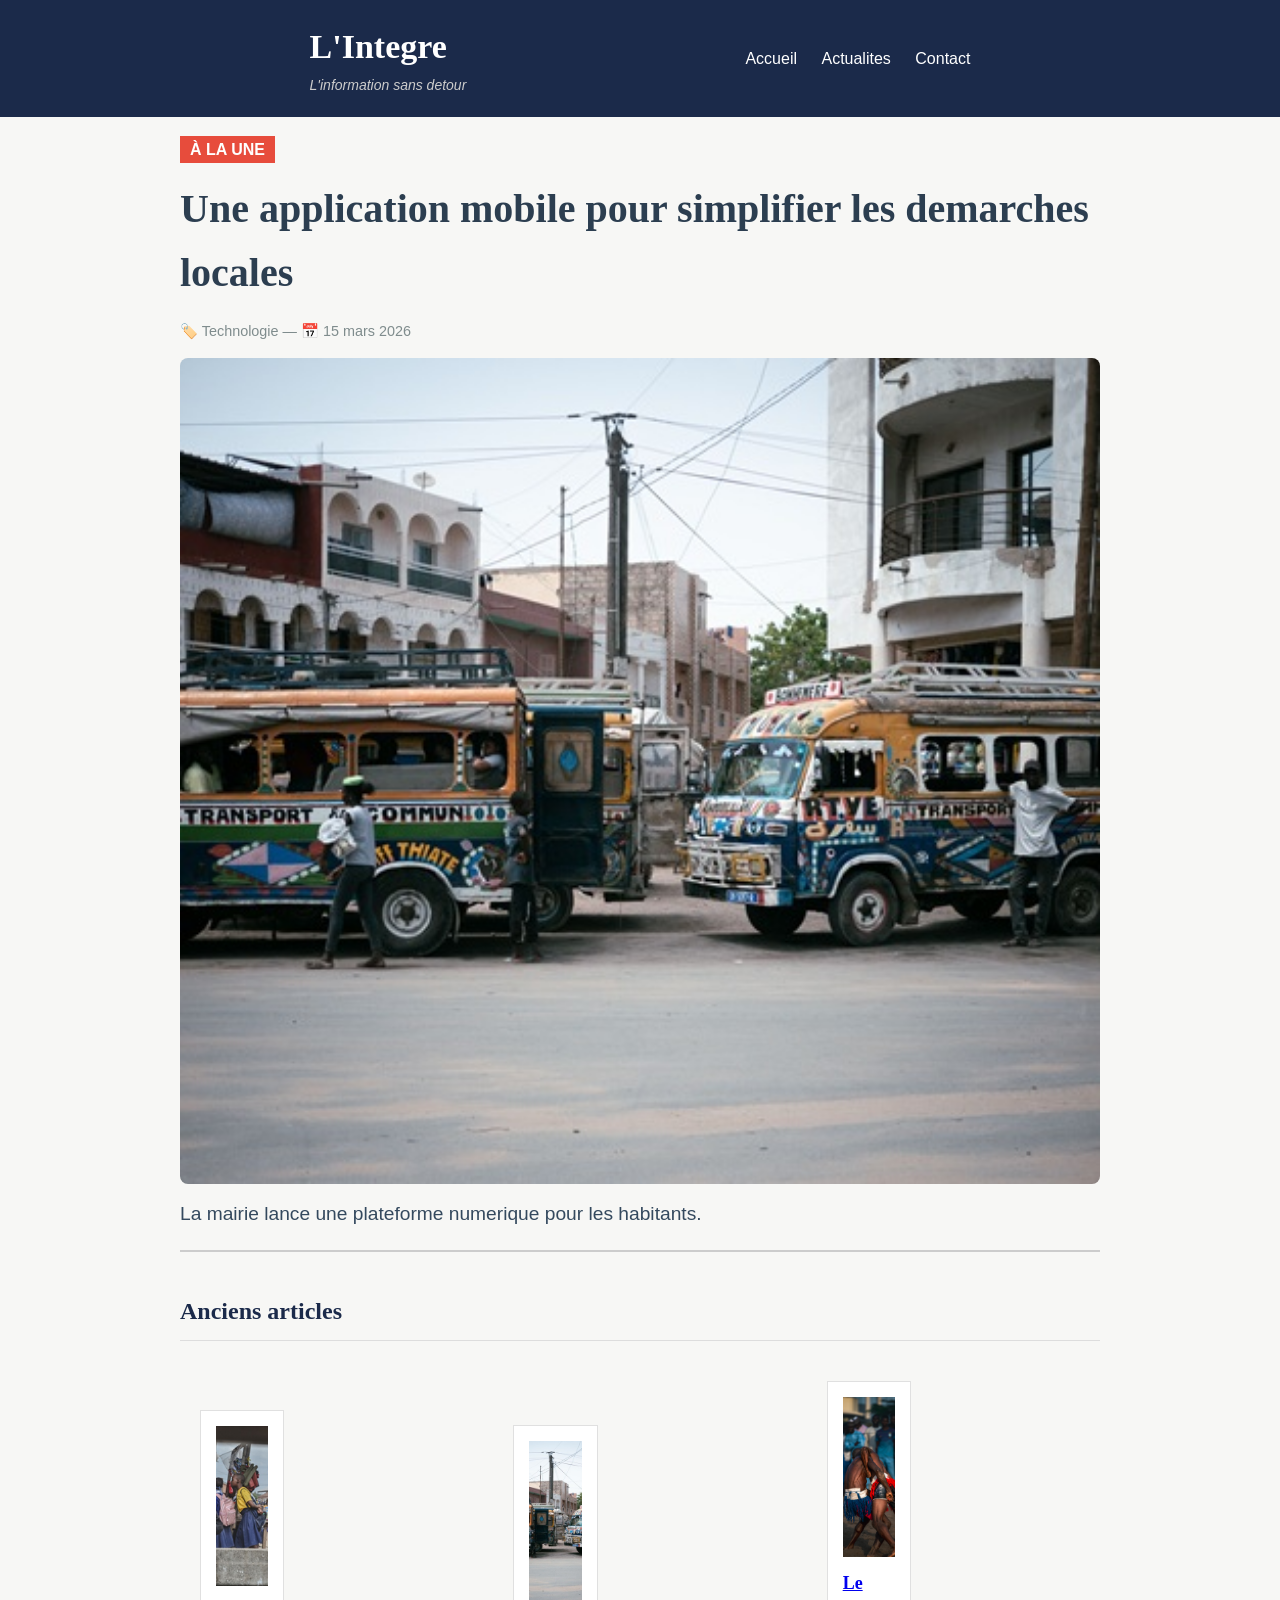
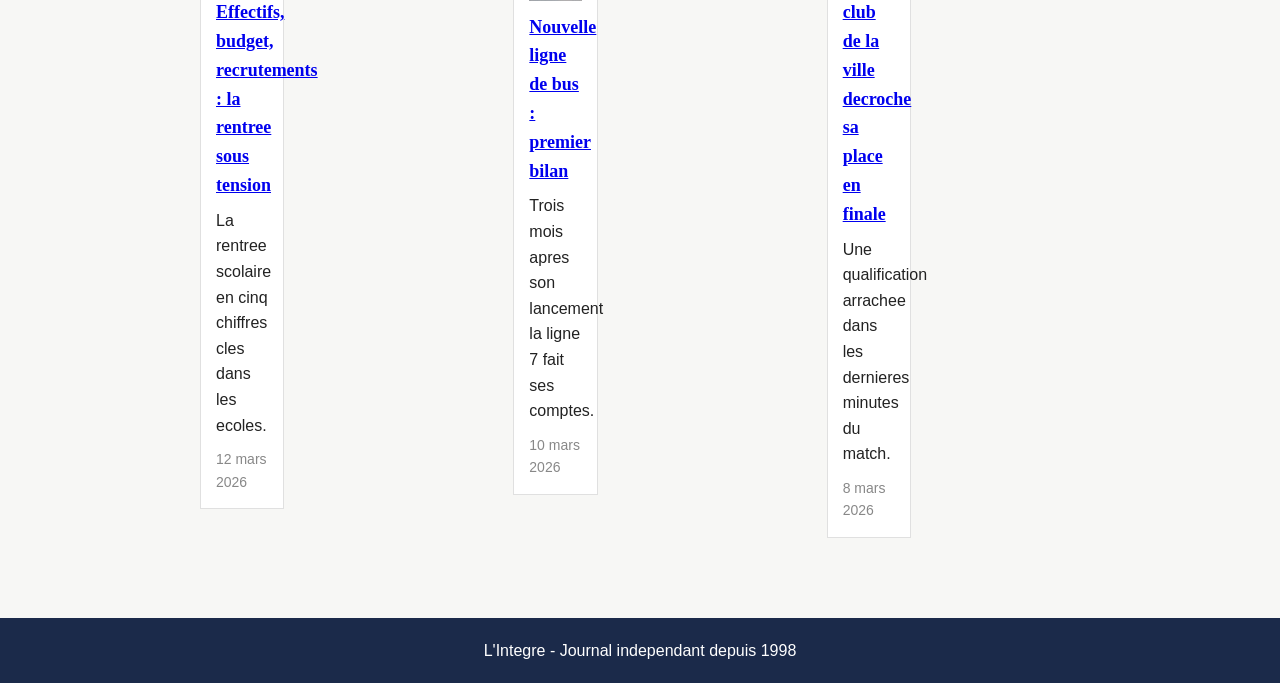
<file: site/index.html>
<!DOCTYPE html>
<html lang="fr"> 
    <head> 
        <meta charset="utf-8"> 
        <meta name="viewport" content="width=device-width, initial-scale=1"> 
        <title>Accueil - L'Intègre</title> 
        <link rel="stylesheet" href="style.css"> 
    </head> 
    <body> 
        <header class="site-header"> 
            <div class="conteneur entete"> 
                <div class="marque"> 
                    <h1 class="logo">L'Integre</h1> 
                    <p class="slogan">L'information sans detour</p> 
                </div> 
                <nav class="nav"> 
                    <a href="index.html">Accueil</a> 
                    <a href="actualites.html">Actualites</a> 
                    <a href="contact.html">Contact</a> 
                </nav> 
            </div> 
        </header> 
        
        
    <main class="conteneur">
        
    <section class="une" style="margin-bottom: 40px; border-bottom: 2px solid #ccc; padding-bottom: 20px;">
        <span class="badge" style="background: #e74c3c; color: white; padding: 5px 10px; font-weight: bold;">À LA UNE</span>
        <h2 style="font-size: 2.5em; margin: 15px 0;">
            <a href="articles/une-application-mobile-pour-simplifier-les-demarches-locales.html" style="color: #2c3e50; text-decoration: none;">Une application mobile pour simplifier les demarches locales</a>
        </h2>
        <p style="color: #7f8c8d; font-size: 0.9em;">🏷️ Technologie — 📅 15 mars 2026</p>
        <img src="images/article_2.jpg" alt="Une application mobile pour simplifier les demarches locales" style="max-width: 100%; height: auto; border-radius: 8px; margin: 15px 0;">
        <p class="chapo" style="font-size: 1.2em; line-height: 1.6; color: #34495e;">La mairie lance une plateforme numerique pour les habitants.</p>
    </section>
    
        <h2 style="margin-top: 30px; border-bottom: 1px solid #ddd; padding-bottom: 10px;">Anciens articles</h2>
        <div class="grille-cartes" style="display: grid; grid-template-columns: repeat(auto-fit, minmax(280px, 1fr)); gap: 20px; margin-top: 20px;">
            
        <main class="conteneur"> 
           <article class="carte"> 
            <img src="images/article_1.jpg" alt="Effectifs, budget, recrutements : la rentree sous tension">  
            <h3><a href="articles/effectifs-budget-recrutements-la-rentree-sous-tension.html">Effectifs, budget, recrutements : la rentree sous tension</a></h3>
            <p>La rentree scolaire en cinq chiffres cles dans les ecoles.</p>
            <p class="date">12 mars 2026</p>
           </article>
        </main>
        
        
        <main class="conteneur"> 
           <article class="carte"> 
            <img src="images/article_2.jpg" alt="Nouvelle ligne de bus : premier bilan">  
            <h3><a href="articles/nouvelle-ligne-de-bus-premier-bilan.html">Nouvelle ligne de bus : premier bilan</a></h3>
            <p>Trois mois apres son lancement la ligne 7 fait ses comptes.</p>
            <p class="date">10 mars 2026</p>
           </article>
        </main>
        
        
        <main class="conteneur"> 
           <article class="carte"> 
            <img src="images/article_3.jpg" alt="Le club de la ville decroche sa place en finale">  
            <h3><a href="articles/le-club-de-la-ville-decroche-sa-place-en-finale.html">Le club de la ville decroche sa place en finale</a></h3>
            <p>Une qualification arrachee dans les dernieres minutes du match.</p>
            <p class="date">8 mars 2026</p>
           </article>
        </main>
        
        
        </div>
    </main>
     
        
        <footer class="site-footer"> 
            <div class="conteneur"> 
                <p>L'Integre - Journal independant depuis 1998</p> 
            </div> 
        </footer> 
    </body>
</html>
</file>
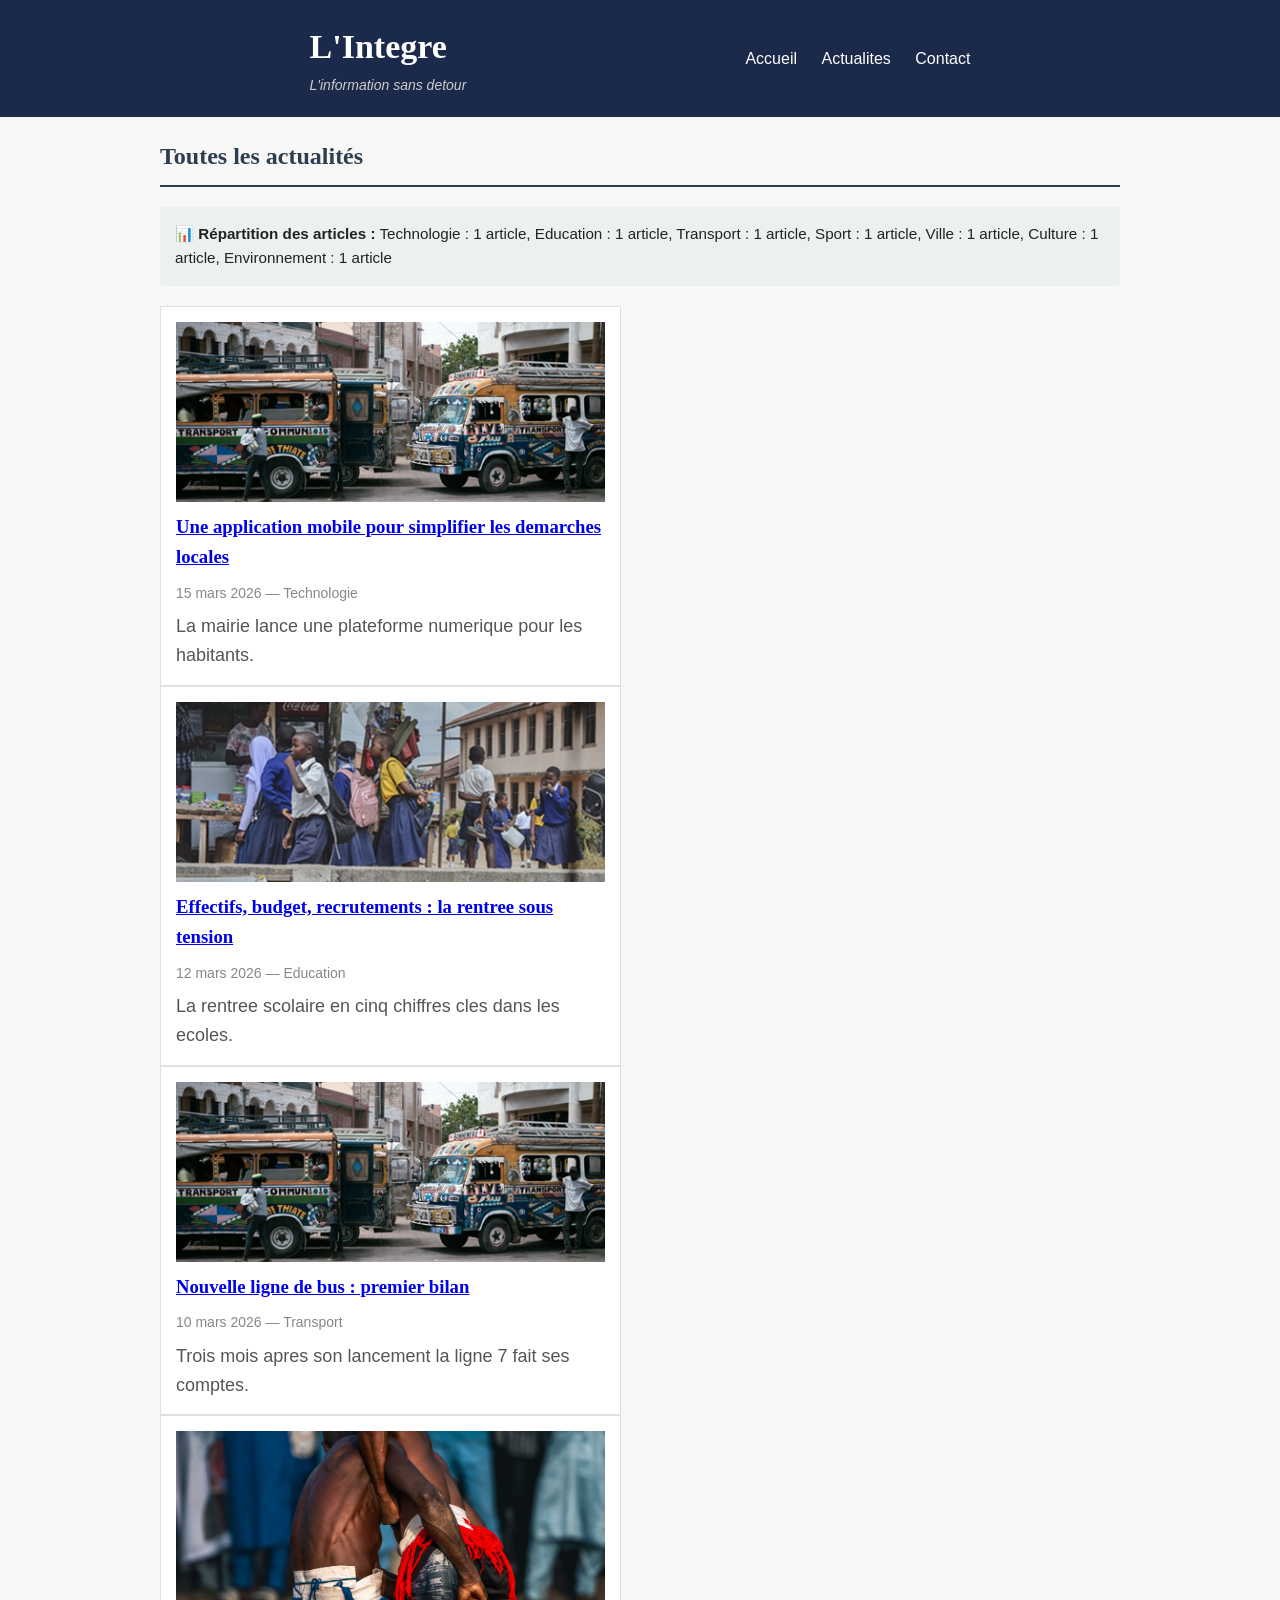
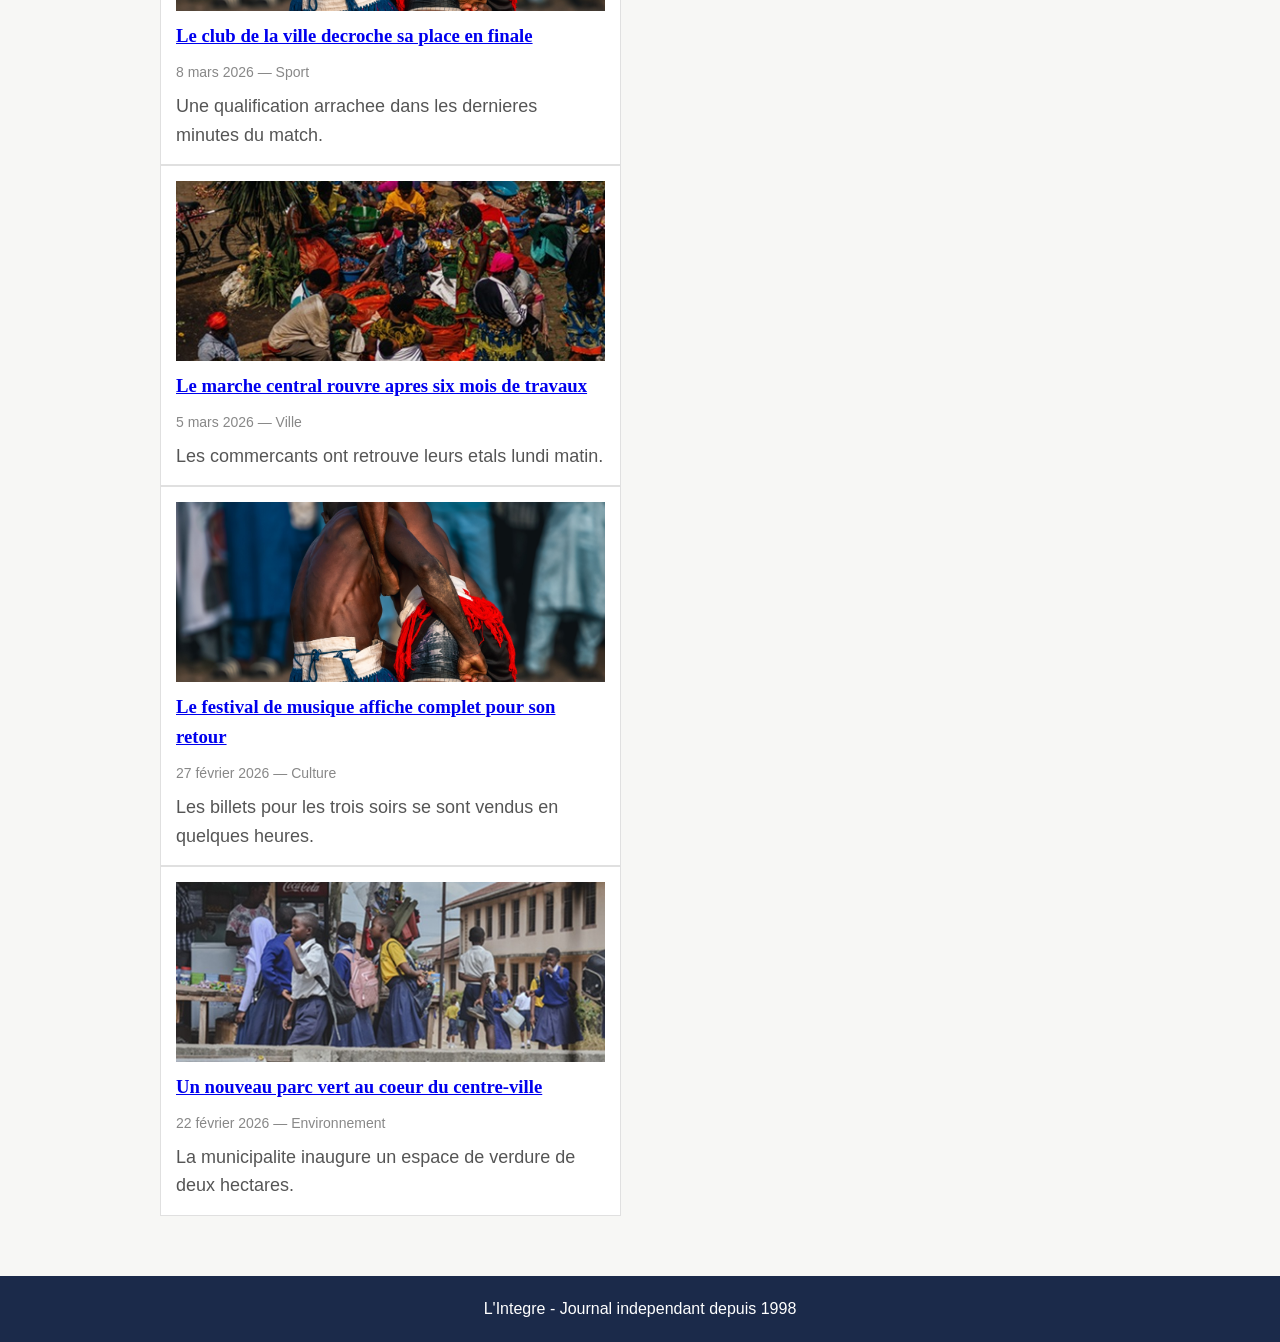
<file: site/actualites.html>
<!DOCTYPE html>
<html lang="fr"> 
    <head> 
        <meta charset="utf-8"> 
        <meta name="viewport" content="width=device-width, initial-scale=1"> 
        <title>Actualités - L'Intègre</title> 
        <link rel="stylesheet" href="style.css"> 
    </head> 
    <body> 
        <header class="site-header"> 
            <div class="conteneur entete"> 
                <div class="marque"> 
                    <h1 class="logo">L'Integre</h1> 
                    <p class="slogan">L'information sans detour</p> 
                </div> 
                <nav class="nav"> 
                    <a href="index.html">Accueil</a> 
                    <a href="actualites.html">Actualites</a> 
                    <a href="contact.html">Contact</a> 
                </nav> 
            </div> 
        </header> 
        
        
    <main class="conteneur" style="padding: 20px 0;">
        <h2 style="color: #2c3e50; border-bottom: 2px solid #2c3e50; padding-bottom: 10px;">Toutes les actualités</h2>
        <div class="barre-stats" style="background: #ecf0f1; padding: 15px; margin: 20px 0; border-radius: 4px; font-size: 0.95em;">
            📊 <strong>Répartition des articles :</strong> Technologie : 1 article, Education : 1 article, Transport : 1 article, Sport : 1 article, Ville : 1 article, Culture : 1 article, Environnement : 1 article
        </div>
        <div class="flux-articles" style="margin-top: 20px;">
            <!-- Un article dans la liste de la page actualites -->
<article class="article-item">
    
    <!-- 1. L'image -->
    <img src="images/article_2.jpg" alt="Une application mobile pour simplifier les demarches locales">
    
    <!-- 2. Le titre cliquable en h3 vers articles/une-application-mobile-pour-simplifier-les-demarches-locales.html -->
    <h3><a href="articles/une-application-mobile-pour-simplifier-les-demarches-locales.html">Une application mobile pour simplifier les demarches locales</a></h3>
    
    <!-- 3. La date suivie de la categorie dans un p de classe "date" -->
    <p class="date">15 mars 2026 — Technologie</p>
    
    <!-- 4. Le chapo dans un p -->
    <p class="chapo">La mairie lance une plateforme numerique pour les habitants.</p>

</article>
<!-- Un article dans la liste de la page actualites -->
<article class="article-item">
    
    <!-- 1. L'image -->
    <img src="images/article_1.jpg" alt="Effectifs, budget, recrutements : la rentree sous tension">
    
    <!-- 2. Le titre cliquable en h3 vers articles/effectifs-budget-recrutements-la-rentree-sous-tension.html -->
    <h3><a href="articles/effectifs-budget-recrutements-la-rentree-sous-tension.html">Effectifs, budget, recrutements : la rentree sous tension</a></h3>
    
    <!-- 3. La date suivie de la categorie dans un p de classe "date" -->
    <p class="date">12 mars 2026 — Education</p>
    
    <!-- 4. Le chapo dans un p -->
    <p class="chapo">La rentree scolaire en cinq chiffres cles dans les ecoles.</p>

</article>
<!-- Un article dans la liste de la page actualites -->
<article class="article-item">
    
    <!-- 1. L'image -->
    <img src="images/article_2.jpg" alt="Nouvelle ligne de bus : premier bilan">
    
    <!-- 2. Le titre cliquable en h3 vers articles/nouvelle-ligne-de-bus-premier-bilan.html -->
    <h3><a href="articles/nouvelle-ligne-de-bus-premier-bilan.html">Nouvelle ligne de bus : premier bilan</a></h3>
    
    <!-- 3. La date suivie de la categorie dans un p de classe "date" -->
    <p class="date">10 mars 2026 — Transport</p>
    
    <!-- 4. Le chapo dans un p -->
    <p class="chapo">Trois mois apres son lancement la ligne 7 fait ses comptes.</p>

</article>
<!-- Un article dans la liste de la page actualites -->
<article class="article-item">
    
    <!-- 1. L'image -->
    <img src="images/article_3.jpg" alt="Le club de la ville decroche sa place en finale">
    
    <!-- 2. Le titre cliquable en h3 vers articles/le-club-de-la-ville-decroche-sa-place-en-finale.html -->
    <h3><a href="articles/le-club-de-la-ville-decroche-sa-place-en-finale.html">Le club de la ville decroche sa place en finale</a></h3>
    
    <!-- 3. La date suivie de la categorie dans un p de classe "date" -->
    <p class="date">8 mars 2026 — Sport</p>
    
    <!-- 4. Le chapo dans un p -->
    <p class="chapo">Une qualification arrachee dans les dernieres minutes du match.</p>

</article>
<!-- Un article dans la liste de la page actualites -->
<article class="article-item">
    
    <!-- 1. L'image -->
    <img src="images/Une.jpg" alt="Le marche central rouvre apres six mois de travaux">
    
    <!-- 2. Le titre cliquable en h3 vers articles/le-marche-central-rouvre-apres-six-mois-de-travaux.html -->
    <h3><a href="articles/le-marche-central-rouvre-apres-six-mois-de-travaux.html">Le marche central rouvre apres six mois de travaux</a></h3>
    
    <!-- 3. La date suivie de la categorie dans un p de classe "date" -->
    <p class="date">5 mars 2026 — Ville</p>
    
    <!-- 4. Le chapo dans un p -->
    <p class="chapo">Les commercants ont retrouve leurs etals lundi matin.</p>

</article>
<!-- Un article dans la liste de la page actualites -->
<article class="article-item">
    
    <!-- 1. L'image -->
    <img src="images/article_3.jpg" alt="Le festival de musique affiche complet pour son retour">
    
    <!-- 2. Le titre cliquable en h3 vers articles/le-festival-de-musique-affiche-complet-pour-son-retour.html -->
    <h3><a href="articles/le-festival-de-musique-affiche-complet-pour-son-retour.html">Le festival de musique affiche complet pour son retour</a></h3>
    
    <!-- 3. La date suivie de la categorie dans un p de classe "date" -->
    <p class="date">27 février 2026 — Culture</p>
    
    <!-- 4. Le chapo dans un p -->
    <p class="chapo">Les billets pour les trois soirs se sont vendus en quelques heures.</p>

</article>
<!-- Un article dans la liste de la page actualites -->
<article class="article-item">
    
    <!-- 1. L'image -->
    <img src="images/article_1.jpg" alt="Un nouveau parc vert au coeur du centre-ville">
    
    <!-- 2. Le titre cliquable en h3 vers articles/un-nouveau-parc-vert-au-coeur-du-centre-ville.html -->
    <h3><a href="articles/un-nouveau-parc-vert-au-coeur-du-centre-ville.html">Un nouveau parc vert au coeur du centre-ville</a></h3>
    
    <!-- 3. La date suivie de la categorie dans un p de classe "date" -->
    <p class="date">22 février 2026 — Environnement</p>
    
    <!-- 4. Le chapo dans un p -->
    <p class="chapo">La municipalite inaugure un espace de verdure de deux hectares.</p>

</article>

        </div>
    </main>
     
        
        <footer class="site-footer"> 
            <div class="conteneur"> 
                <p>L'Integre - Journal independant depuis 1998</p> 
            </div> 
        </footer> 
    </body>
</html>
</file>
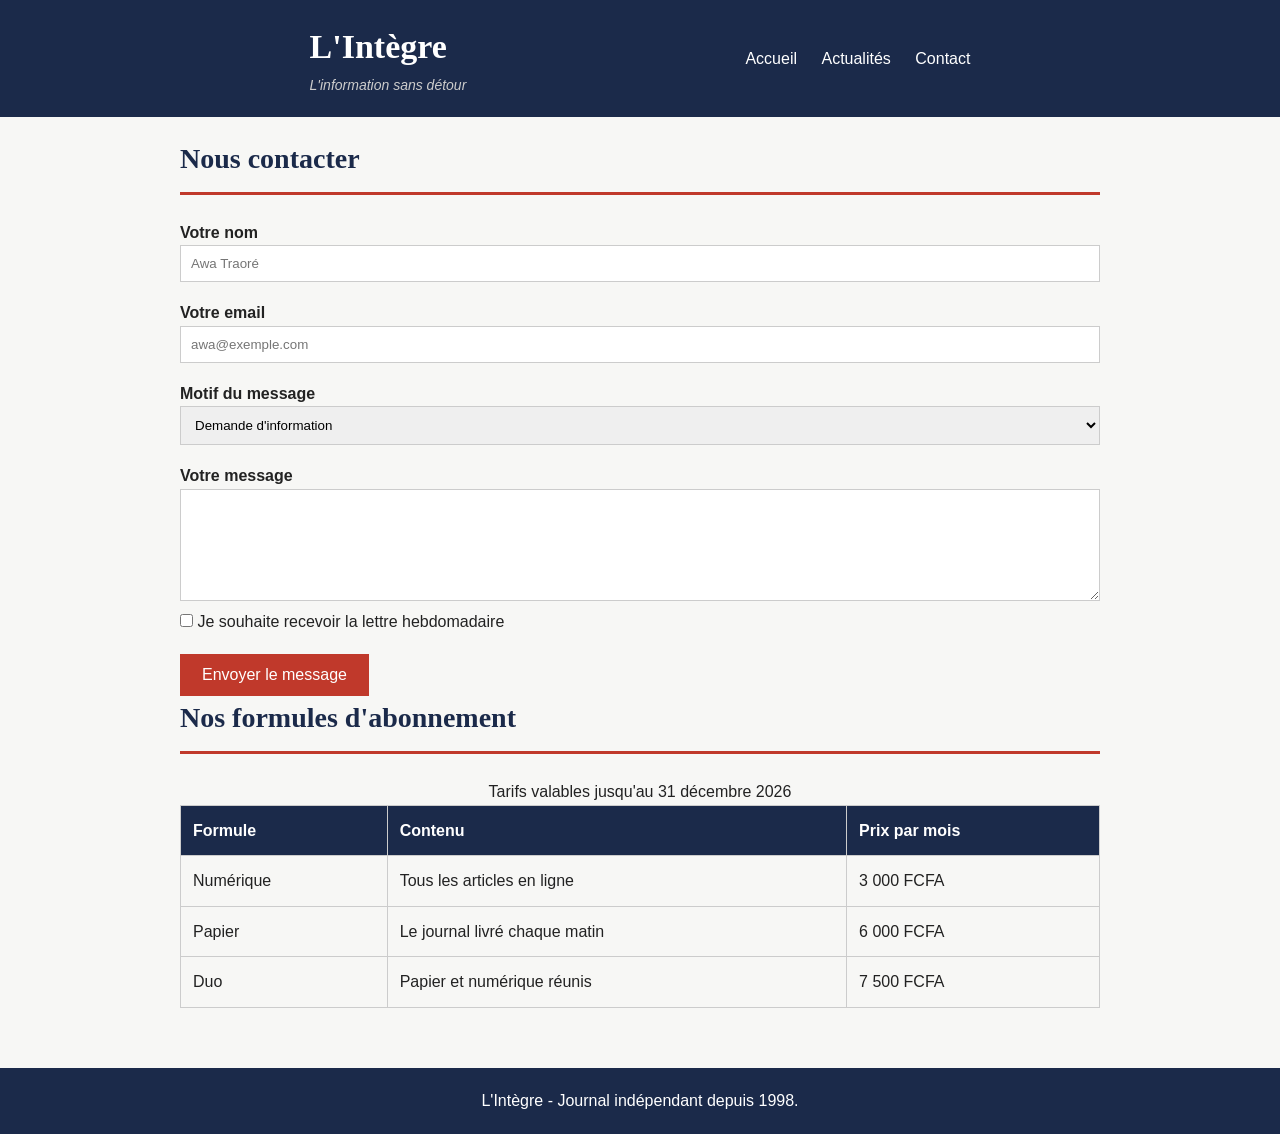
<file: site/contact.html>
<!DOCTYPE html>
<html lang="fr">

<head>
    <meta charset="utf-8">
    <meta name="viewport" content="width=device-width, initial-scale=1">
    <title>L'Intègre - Contact</title>
    <link rel="stylesheet" href="style.css">
    <link rel="icon" href="images/icone.png">
</head>

<body>
    <header class="site-header">
        <div class="conteneur entete">
            <div class="marque">
                <h1 class="logo">L'Intègre</h1>
                <p class="slogan">L'information sans détour</p>
            </div>
            <nav class="nav">
                <a href="index.html">Accueil</a>
                <a href="actualites.html">Actualités</a>
                <a href="contact.html">Contact</a>
            </nav>
        </div>
    </header>
    <main class="conteneur">
        <h2 class="titre-page">Nous contacter</h2>
    
        <form class="formulaire" action="#" method="post">
            <!-- MODÈLE : le premier champ est complet. Remarque bien : le for du label reprend l'id de l'input. -->
            <label for="nom">Votre nom</label>
            <input type="text" id="nom" name="nom" placeholder="Awa Traoré" required>
    
            <!-- TODO 1 : le champ email. Un label "Votre email" puis un input de type email, id et name valant "email", placeholder awa@exemple.com, et obligatoire (required). -->
            <label for="email">Votre email</label>
            <input type="email" id="email" name="email" placeholder="awa@exemple.com" required>
    
            <!-- TODO 2 : la liste déroulante "Motif du message". Un label, puis une balise select d'id et name "sujet", contenant 3 balises option : Demande d'information / Question sur un abonnement / Signaler une erreur dans un article -->
            <label for="sujet">Motif du message</label>
            <select id="sujet" name="sujet">
                <option value="information">Demande d'information</option>
                <option value="abonnement">Question sur un abonnement</option>
                <option value="erreur">Signaler une erreur dans un article</option>
            </select>
    
            <!-- TODO 3 : la zone de texte "Votre message". Un label, puis une balise textarea d'id et name "message", avec rows="6" et required. -->
            <label for="message">Votre message</label>
            <textarea id="message" name="message" rows="6" required></textarea>
    
            <!-- TODO 4 : la case à cocher. Un p de classe "case" contenant un input de type checkbox (id et name "lettre") suivi de son label "Je souhaite recevoir la lettre hebdomadaire". -->
            <p class="case">
                <input type="checkbox" id="lettre" name="lettre">
                <label for="lettre">Je souhaite recevoir la lettre hebdomadaire</label>
            </p>
    
            <!-- TODO 5 : le bouton d'envoi. Une balise button de type submit et de classe "bouton", avec le texte "Envoyer le message". -->
            <button type="submit" class="bouton">Envoyer le message</button>
        </form>
    
        <h2 class="titre-page">Nos formules d'abonnement</h2>
    
        <table class="tarifs">
            <caption>Tarifs valables jusqu'au 31 décembre 2026</caption>
            <!-- MODÈLE : la ligne d'en-tête et la première formule. -->
            <tr>
                <th>Formule</th>
                <th>Contenu</th>
                <th>Prix par mois</th>
            </tr>
            <tr>
                <td>Numérique</td>
                <td>Tous les articles en ligne</td>
                <td>3 000 FCFA</td>
            </tr>
            <!-- TODO 6 : la ligne Papier. Papier | Le journal livré chaque matin | 6 000 FCFA -->
            <tr>
                <td>Papier</td>
                <td>Le journal livré chaque matin</td>
                <td>6 000 FCFA</td>
            </tr>
            <!-- TODO 7 : la ligne Duo. Duo | Papier et numérique réunis | 7 500 FCFA -->
            <tr>
                <td>Duo</td>
                <td>Papier et numérique réunis</td>
                <td>7 500 FCFA</td>
            </tr>
        </table>
    </main>
    <footer class="site-footer">
        <div class="conteneur">
            <p> L'Intègre - Journal indépendant depuis 1998. </p>
        </div>
    </footer>
</body>

</html>
</file>
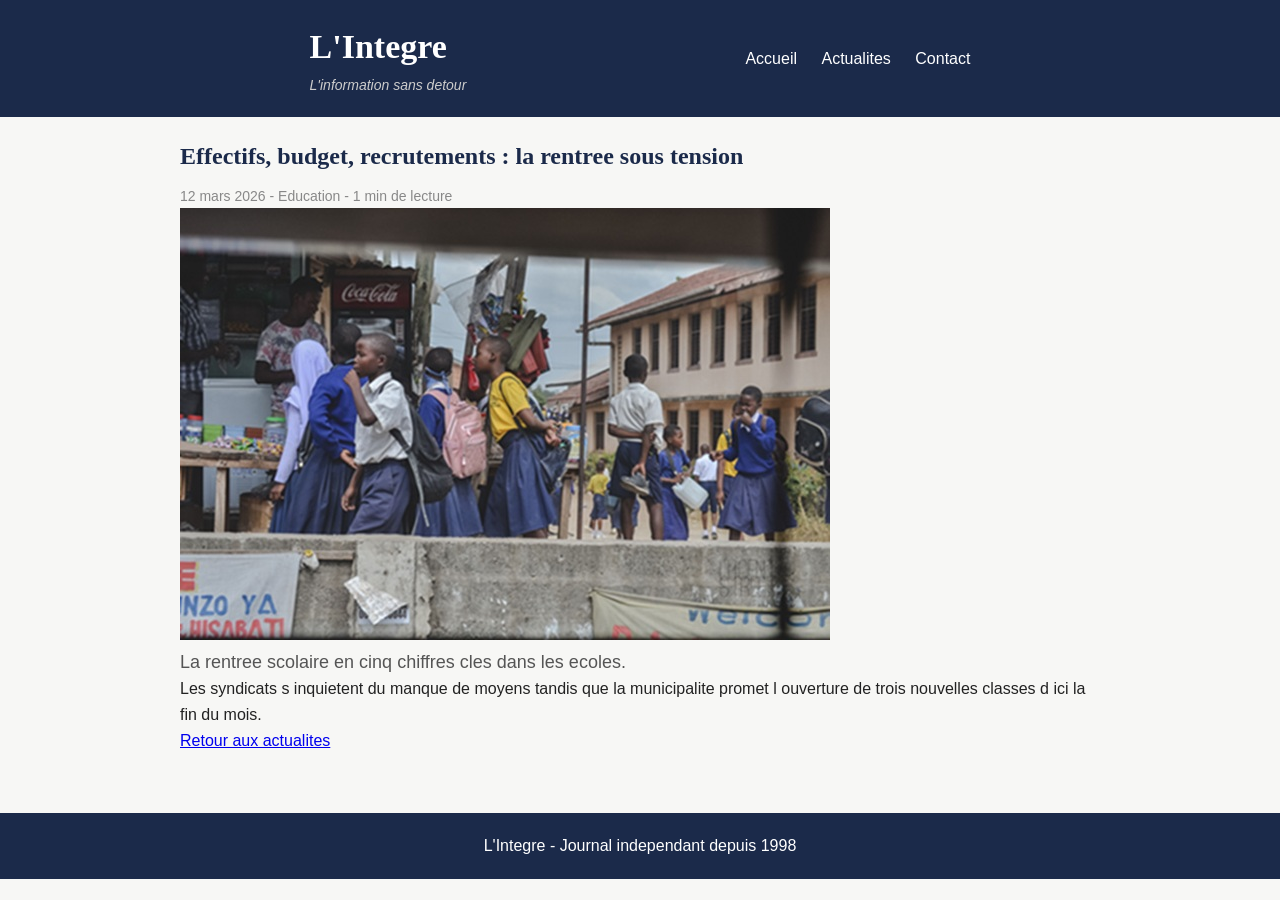
<file: site/articles/effectifs-budget-recrutements-la-rentree-sous-tension.html>
<!DOCTYPE html>
<html lang="fr"> 
    <head> 
        <meta charset="utf-8"> 
        <meta name="viewport" content="width=device-width, initial-scale=1"> 
        <title>Effectifs, budget, recrutements : la rentree sous tension</title> 
        <link rel="stylesheet" href="../style.css"> 
    </head> 
    <body> 
        <header class="site-header"> 
            <div class="conteneur entete"> 
                <div class="marque"> 
                    <h1 class="logo">L'Integre</h1> 
                    <p class="slogan">L'information sans detour</p> 
                </div> 
                <nav class="nav"> 
                    <a href="../index.html">Accueil</a> 
                    <a href="../actualites.html">Actualites</a> 
                    <a href="../contact.html">Contact</a> 
                </nav> 
            </div> 
        </header> 
        
        
        <main class="conteneur"> 
            <article class="article-complet"> 
                <h2>Effectifs, budget, recrutements : la rentree sous tension</h2> 
                <p class="date">12 mars 2026 - Education - 1 min de lecture</p> 
                <img src="../images/article_1.jpg" alt="Effectifs, budget, recrutements : la rentree sous tension">
                <p class="chapo"> La rentree scolaire en cinq chiffres cles dans les ecoles. </p> 
                <p> Les syndicats s inquietent du manque de moyens tandis que la municipalite promet l ouverture de trois nouvelles classes d ici la fin du mois. </p> 
                <p><a href="../actualites.html">Retour aux actualites</a></p>
            </article>
        </main>
        
         
        
        <footer class="site-footer"> 
            <div class="conteneur"> 
                <p>L'Integre - Journal independant depuis 1998</p> 
            </div> 
        </footer> 
    </body>
</html>
</file>
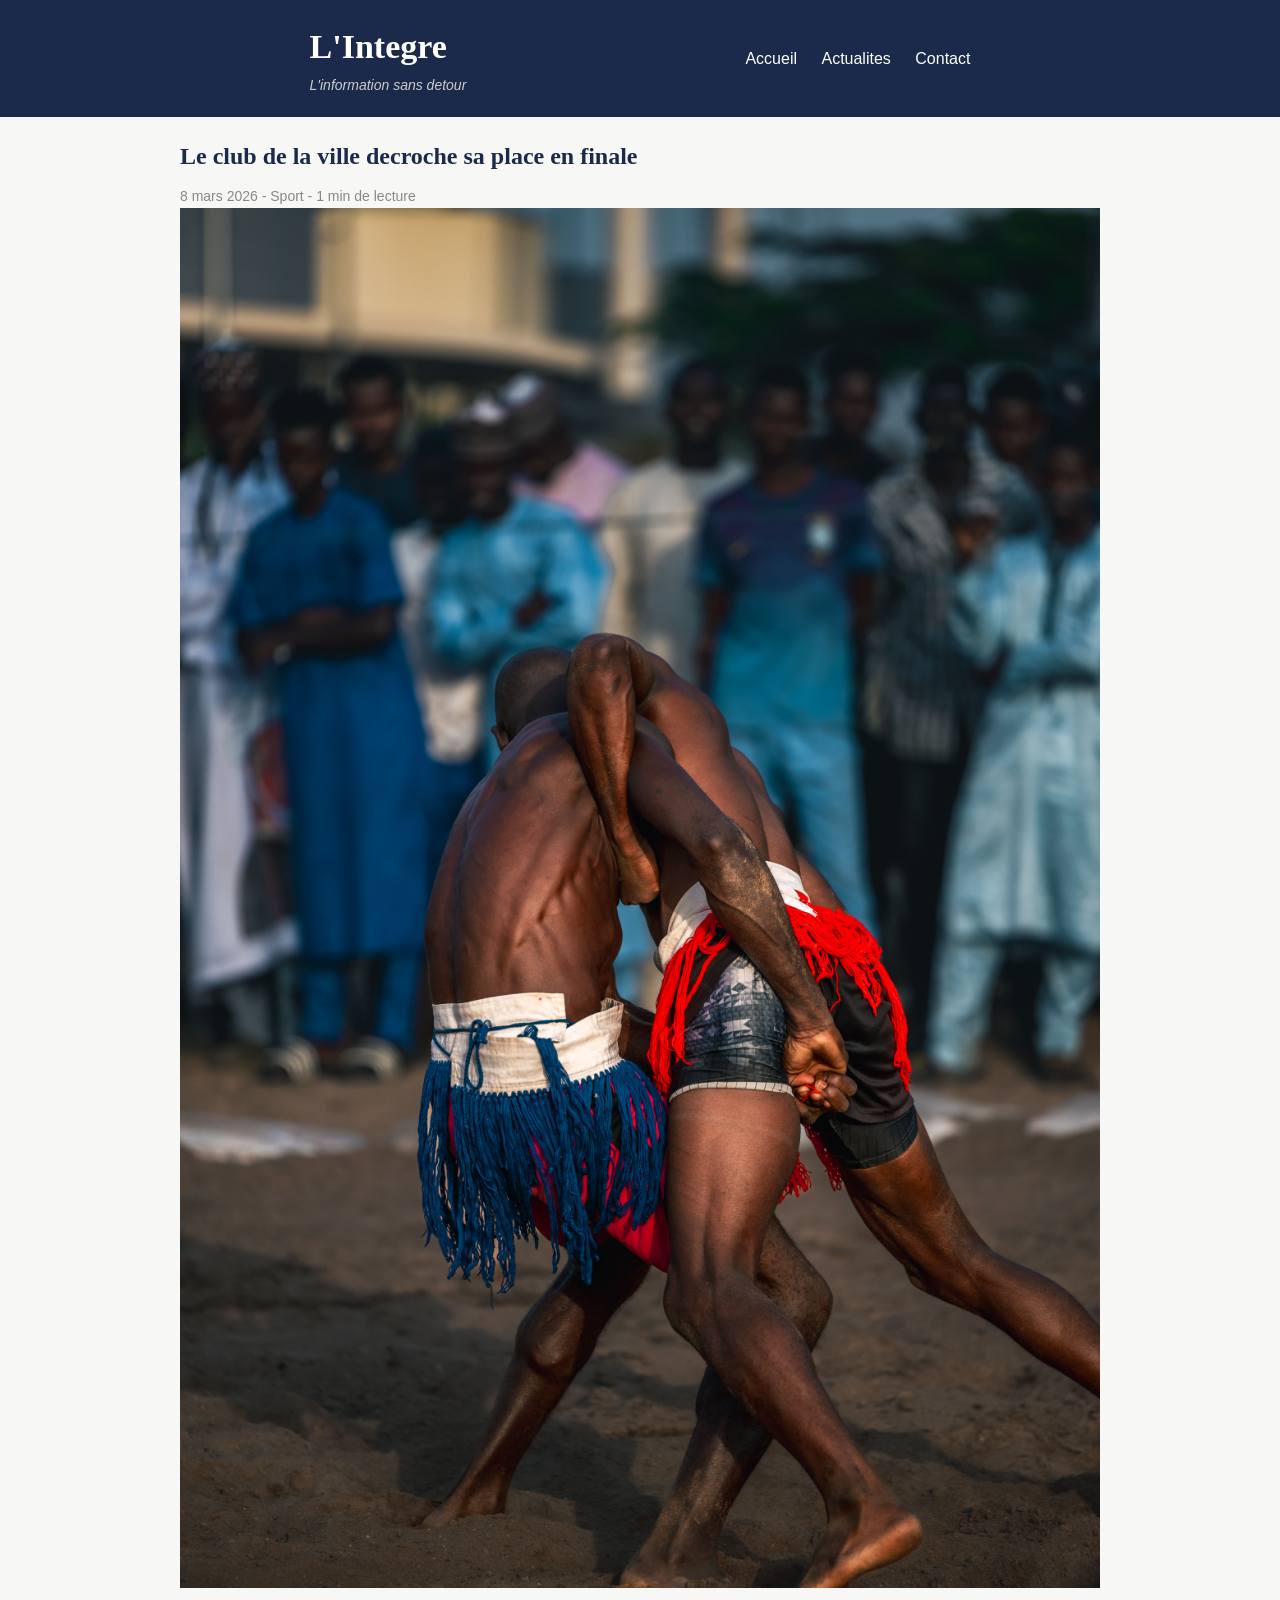
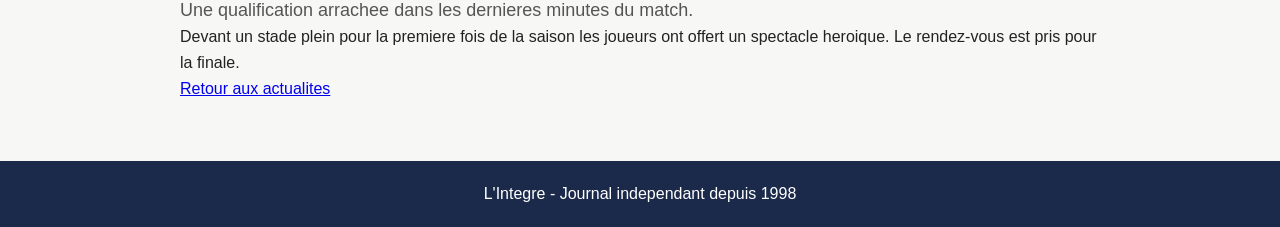
<file: site/articles/le-club-de-la-ville-decroche-sa-place-en-finale.html>
<!DOCTYPE html>
<html lang="fr"> 
    <head> 
        <meta charset="utf-8"> 
        <meta name="viewport" content="width=device-width, initial-scale=1"> 
        <title>Le club de la ville decroche sa place en finale</title> 
        <link rel="stylesheet" href="../style.css"> 
    </head> 
    <body> 
        <header class="site-header"> 
            <div class="conteneur entete"> 
                <div class="marque"> 
                    <h1 class="logo">L'Integre</h1> 
                    <p class="slogan">L'information sans detour</p> 
                </div> 
                <nav class="nav"> 
                    <a href="../index.html">Accueil</a> 
                    <a href="../actualites.html">Actualites</a> 
                    <a href="../contact.html">Contact</a> 
                </nav> 
            </div> 
        </header> 
        
        
        <main class="conteneur"> 
            <article class="article-complet"> 
                <h2>Le club de la ville decroche sa place en finale</h2> 
                <p class="date">8 mars 2026 - Sport - 1 min de lecture</p> 
                <img src="../images/article_3.jpg" alt="Le club de la ville decroche sa place en finale">
                <p class="chapo"> Une qualification arrachee dans les dernieres minutes du match. </p> 
                <p> Devant un stade plein pour la premiere fois de la saison les joueurs ont offert un spectacle heroique. Le rendez-vous est pris pour la finale. </p> 
                <p><a href="../actualites.html">Retour aux actualites</a></p>
            </article>
        </main>
        
         
        
        <footer class="site-footer"> 
            <div class="conteneur"> 
                <p>L'Integre - Journal independant depuis 1998</p> 
            </div> 
        </footer> 
    </body>
</html>
</file>
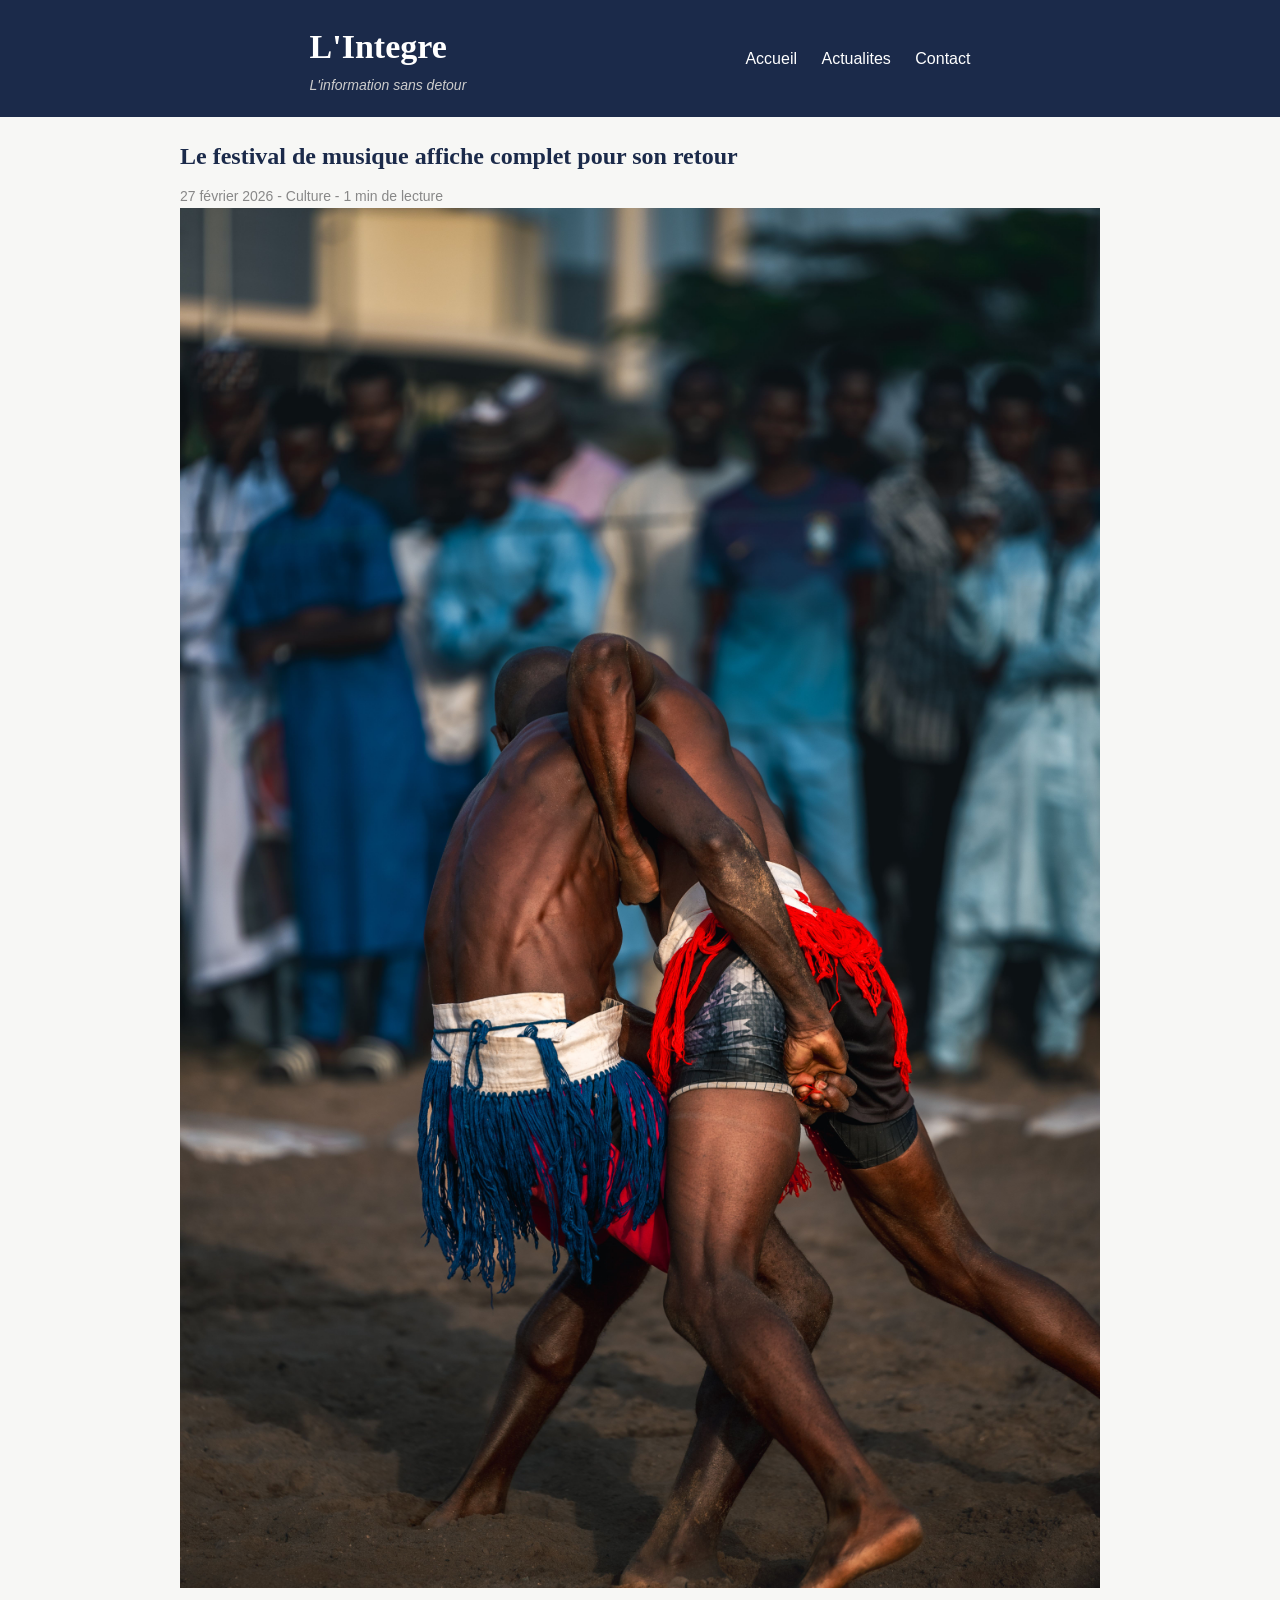
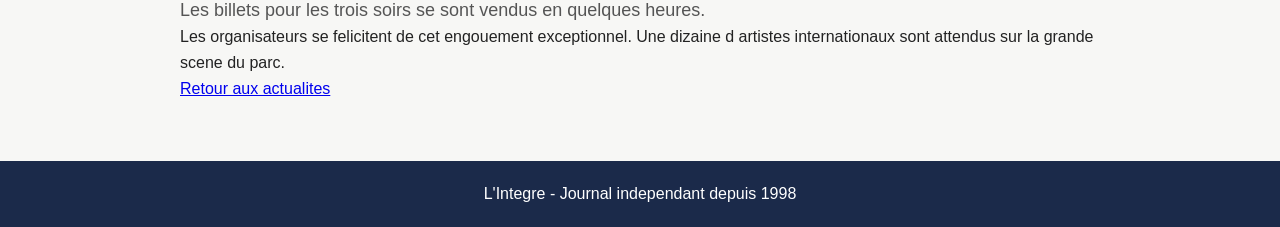
<file: site/articles/le-festival-de-musique-affiche-complet-pour-son-retour.html>
<!DOCTYPE html>
<html lang="fr"> 
    <head> 
        <meta charset="utf-8"> 
        <meta name="viewport" content="width=device-width, initial-scale=1"> 
        <title>Le festival de musique affiche complet pour son retour</title> 
        <link rel="stylesheet" href="../style.css"> 
    </head> 
    <body> 
        <header class="site-header"> 
            <div class="conteneur entete"> 
                <div class="marque"> 
                    <h1 class="logo">L'Integre</h1> 
                    <p class="slogan">L'information sans detour</p> 
                </div> 
                <nav class="nav"> 
                    <a href="../index.html">Accueil</a> 
                    <a href="../actualites.html">Actualites</a> 
                    <a href="../contact.html">Contact</a> 
                </nav> 
            </div> 
        </header> 
        
        
        <main class="conteneur"> 
            <article class="article-complet"> 
                <h2>Le festival de musique affiche complet pour son retour</h2> 
                <p class="date">27 février 2026 - Culture - 1 min de lecture</p> 
                <img src="../images/article_3.jpg" alt="Le festival de musique affiche complet pour son retour">
                <p class="chapo"> Les billets pour les trois soirs se sont vendus en quelques heures. </p> 
                <p> Les organisateurs se felicitent de cet engouement exceptionnel. Une dizaine d artistes internationaux sont attendus sur la grande scene du parc. </p> 
                <p><a href="../actualites.html">Retour aux actualites</a></p>
            </article>
        </main>
        
         
        
        <footer class="site-footer"> 
            <div class="conteneur"> 
                <p>L'Integre - Journal independant depuis 1998</p> 
            </div> 
        </footer> 
    </body>
</html>
</file>
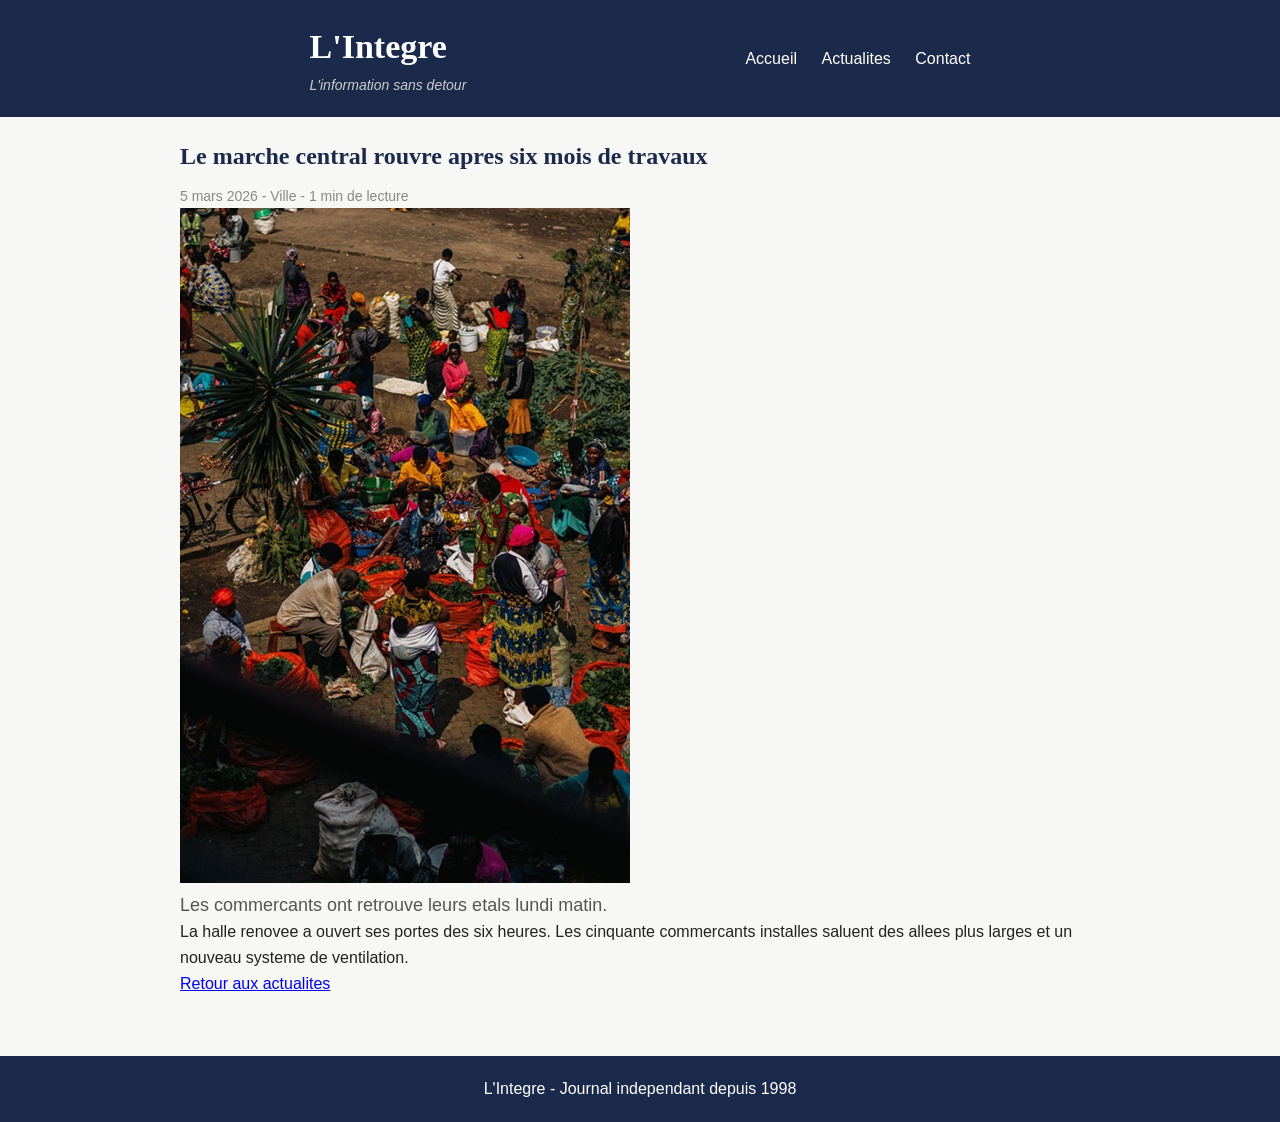
<file: site/articles/le-marche-central-rouvre-apres-six-mois-de-travaux.html>
<!DOCTYPE html>
<html lang="fr"> 
    <head> 
        <meta charset="utf-8"> 
        <meta name="viewport" content="width=device-width, initial-scale=1"> 
        <title>Le marche central rouvre apres six mois de travaux</title> 
        <link rel="stylesheet" href="../style.css"> 
    </head> 
    <body> 
        <header class="site-header"> 
            <div class="conteneur entete"> 
                <div class="marque"> 
                    <h1 class="logo">L'Integre</h1> 
                    <p class="slogan">L'information sans detour</p> 
                </div> 
                <nav class="nav"> 
                    <a href="../index.html">Accueil</a> 
                    <a href="../actualites.html">Actualites</a> 
                    <a href="../contact.html">Contact</a> 
                </nav> 
            </div> 
        </header> 
        
        
        <main class="conteneur"> 
            <article class="article-complet"> 
                <h2>Le marche central rouvre apres six mois de travaux</h2> 
                <p class="date">5 mars 2026 - Ville - 1 min de lecture</p> 
                <img src="../images/Une.jpg" alt="Le marche central rouvre apres six mois de travaux">
                <p class="chapo"> Les commercants ont retrouve leurs etals lundi matin. </p> 
                <p> La halle renovee a ouvert ses portes des six heures. Les cinquante commercants installes saluent des allees plus larges et un nouveau systeme de ventilation. </p> 
                <p><a href="../actualites.html">Retour aux actualites</a></p>
            </article>
        </main>
        
         
        
        <footer class="site-footer"> 
            <div class="conteneur"> 
                <p>L'Integre - Journal independant depuis 1998</p> 
            </div> 
        </footer> 
    </body>
</html>
</file>
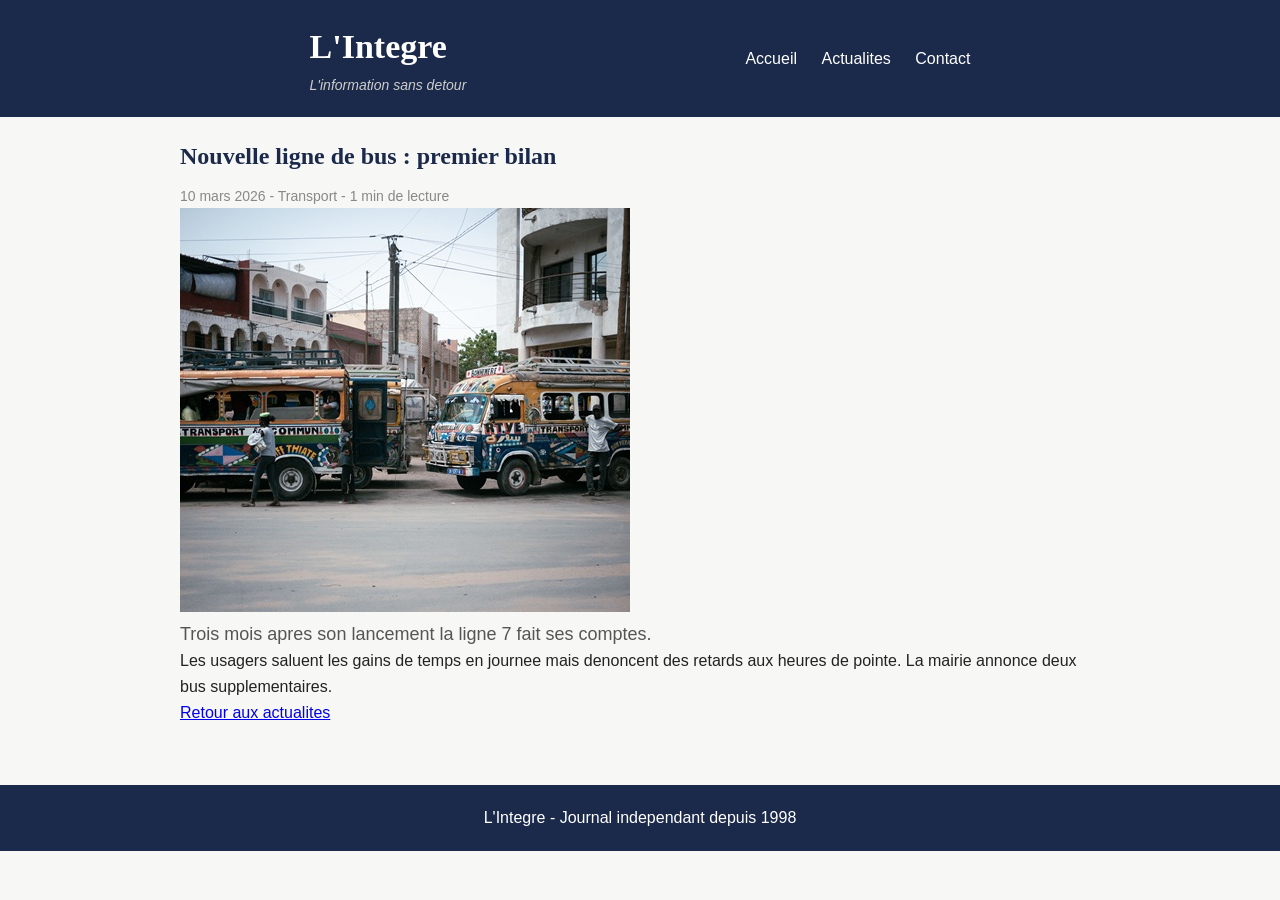
<file: site/articles/nouvelle-ligne-de-bus-premier-bilan.html>
<!DOCTYPE html>
<html lang="fr"> 
    <head> 
        <meta charset="utf-8"> 
        <meta name="viewport" content="width=device-width, initial-scale=1"> 
        <title>Nouvelle ligne de bus : premier bilan</title> 
        <link rel="stylesheet" href="../style.css"> 
    </head> 
    <body> 
        <header class="site-header"> 
            <div class="conteneur entete"> 
                <div class="marque"> 
                    <h1 class="logo">L'Integre</h1> 
                    <p class="slogan">L'information sans detour</p> 
                </div> 
                <nav class="nav"> 
                    <a href="../index.html">Accueil</a> 
                    <a href="../actualites.html">Actualites</a> 
                    <a href="../contact.html">Contact</a> 
                </nav> 
            </div> 
        </header> 
        
        
        <main class="conteneur"> 
            <article class="article-complet"> 
                <h2>Nouvelle ligne de bus : premier bilan</h2> 
                <p class="date">10 mars 2026 - Transport - 1 min de lecture</p> 
                <img src="../images/article_2.jpg" alt="Nouvelle ligne de bus : premier bilan">
                <p class="chapo"> Trois mois apres son lancement la ligne 7 fait ses comptes. </p> 
                <p> Les usagers saluent les gains de temps en journee mais denoncent des retards aux heures de pointe. La mairie annonce deux bus supplementaires. </p> 
                <p><a href="../actualites.html">Retour aux actualites</a></p>
            </article>
        </main>
        
         
        
        <footer class="site-footer"> 
            <div class="conteneur"> 
                <p>L'Integre - Journal independant depuis 1998</p> 
            </div> 
        </footer> 
    </body>
</html>
</file>
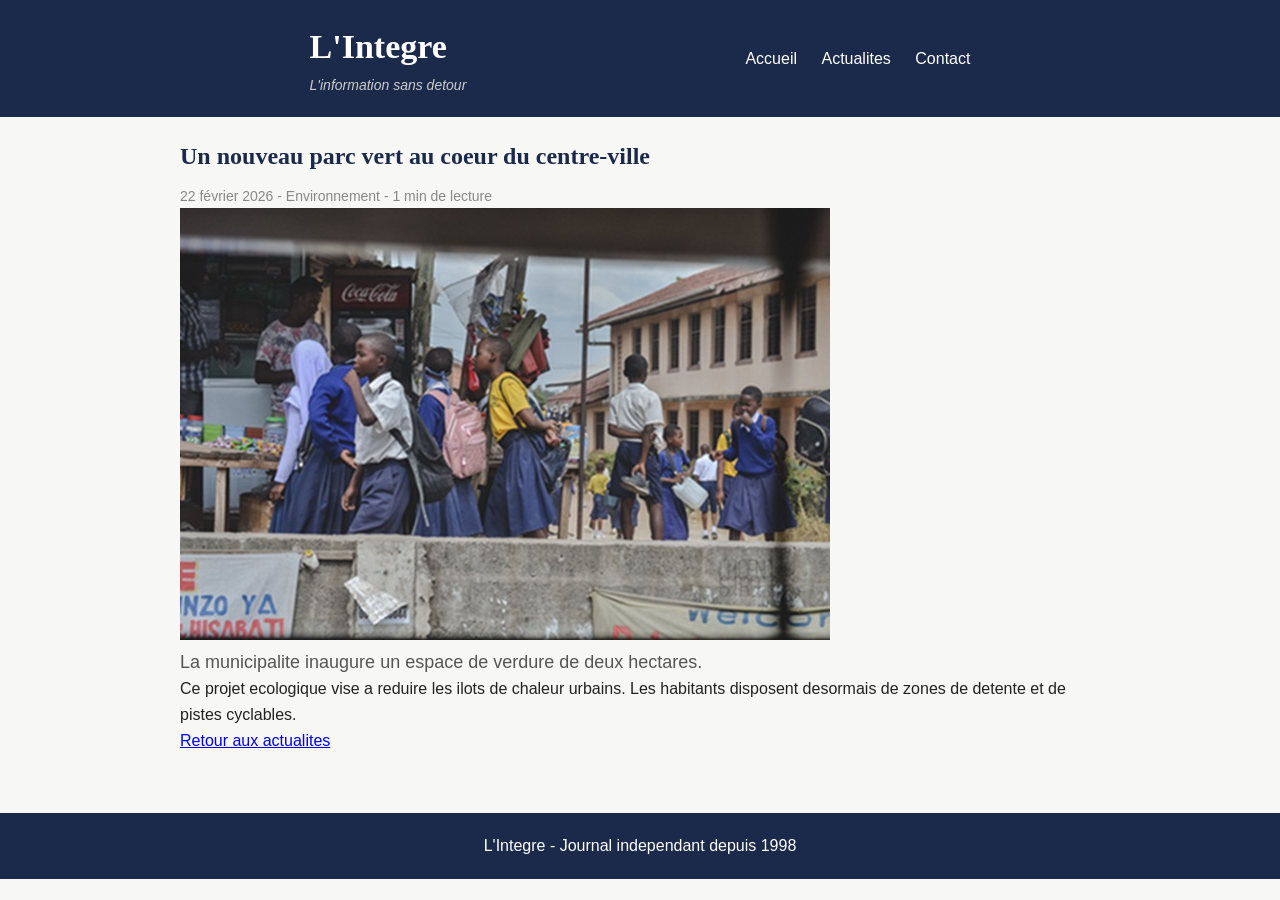
<file: site/articles/un-nouveau-parc-vert-au-coeur-du-centre-ville.html>
<!DOCTYPE html>
<html lang="fr"> 
    <head> 
        <meta charset="utf-8"> 
        <meta name="viewport" content="width=device-width, initial-scale=1"> 
        <title>Un nouveau parc vert au coeur du centre-ville</title> 
        <link rel="stylesheet" href="../style.css"> 
    </head> 
    <body> 
        <header class="site-header"> 
            <div class="conteneur entete"> 
                <div class="marque"> 
                    <h1 class="logo">L'Integre</h1> 
                    <p class="slogan">L'information sans detour</p> 
                </div> 
                <nav class="nav"> 
                    <a href="../index.html">Accueil</a> 
                    <a href="../actualites.html">Actualites</a> 
                    <a href="../contact.html">Contact</a> 
                </nav> 
            </div> 
        </header> 
        
        
        <main class="conteneur"> 
            <article class="article-complet"> 
                <h2>Un nouveau parc vert au coeur du centre-ville</h2> 
                <p class="date">22 février 2026 - Environnement - 1 min de lecture</p> 
                <img src="../images/article_1.jpg" alt="Un nouveau parc vert au coeur du centre-ville">
                <p class="chapo"> La municipalite inaugure un espace de verdure de deux hectares. </p> 
                <p> Ce projet ecologique vise a reduire les ilots de chaleur urbains. Les habitants disposent desormais de zones de detente et de pistes cyclables. </p> 
                <p><a href="../actualites.html">Retour aux actualites</a></p>
            </article>
        </main>
        
         
        
        <footer class="site-footer"> 
            <div class="conteneur"> 
                <p>L'Integre - Journal independant depuis 1998</p> 
            </div> 
        </footer> 
    </body>
</html>
</file>
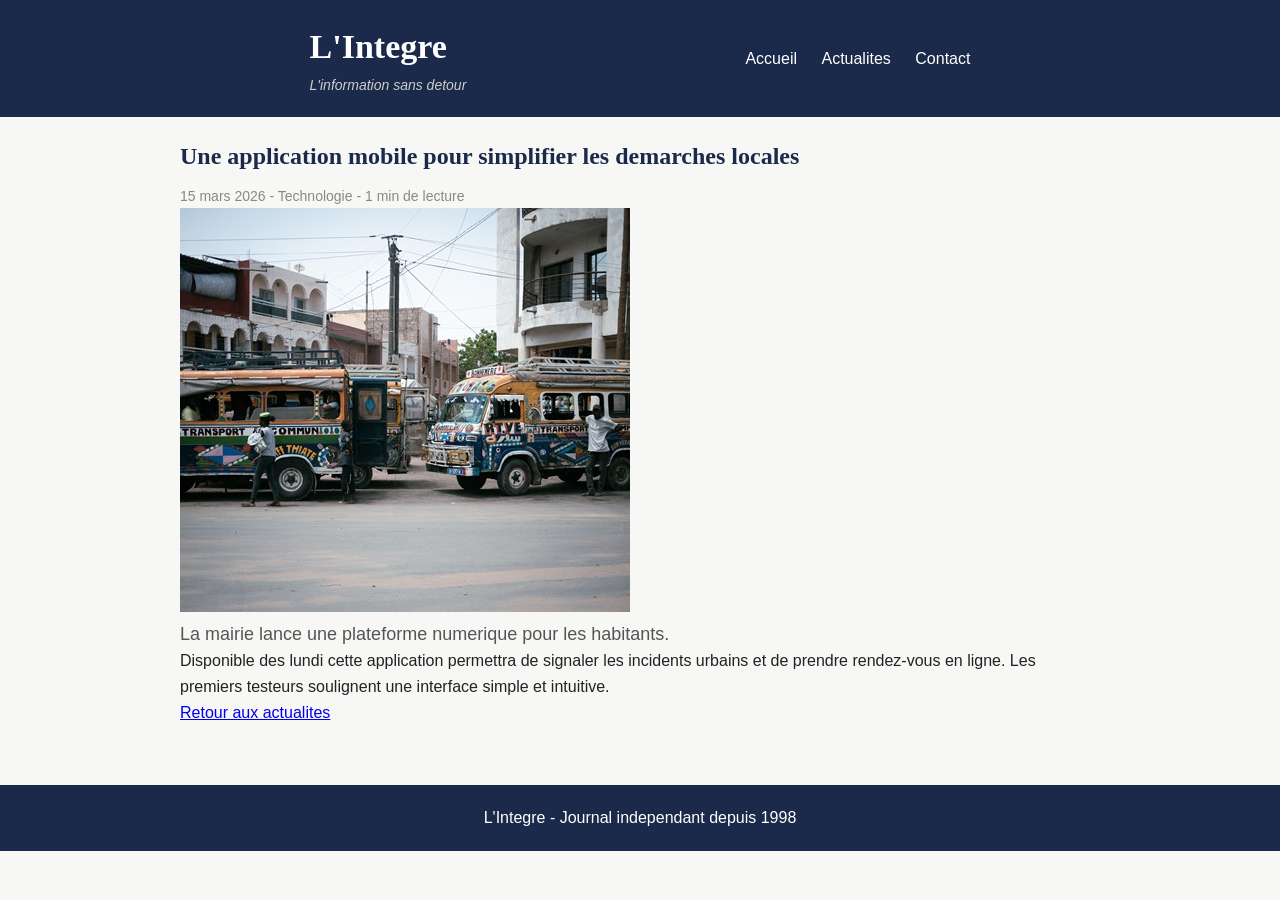
<file: site/articles/une-application-mobile-pour-simplifier-les-demarches-locales.html>
<!DOCTYPE html>
<html lang="fr"> 
    <head> 
        <meta charset="utf-8"> 
        <meta name="viewport" content="width=device-width, initial-scale=1"> 
        <title>Une application mobile pour simplifier les demarches locales</title> 
        <link rel="stylesheet" href="../style.css"> 
    </head> 
    <body> 
        <header class="site-header"> 
            <div class="conteneur entete"> 
                <div class="marque"> 
                    <h1 class="logo">L'Integre</h1> 
                    <p class="slogan">L'information sans detour</p> 
                </div> 
                <nav class="nav"> 
                    <a href="../index.html">Accueil</a> 
                    <a href="../actualites.html">Actualites</a> 
                    <a href="../contact.html">Contact</a> 
                </nav> 
            </div> 
        </header> 
        
        
        <main class="conteneur"> 
            <article class="article-complet"> 
                <h2>Une application mobile pour simplifier les demarches locales</h2> 
                <p class="date">15 mars 2026 - Technologie - 1 min de lecture</p> 
                <img src="../images/article_2.jpg" alt="Une application mobile pour simplifier les demarches locales">
                <p class="chapo"> La mairie lance une plateforme numerique pour les habitants. </p> 
                <p> Disponible des lundi cette application permettra de signaler les incidents urbains et de prendre rendez-vous en ligne. Les premiers testeurs soulignent une interface simple et intuitive. </p> 
                <p><a href="../actualites.html">Retour aux actualites</a></p>
            </article>
        </main>
        
         
        
        <footer class="site-footer"> 
            <div class="conteneur"> 
                <p>L'Integre - Journal independant depuis 1998</p> 
            </div> 
        </footer> 
    </body>
</html>
</file>
<file: site/style.css>
/* ===== 1. Bases ===== */
* { 
    margin: 0; 
    padding: 0; 
    box-sizing: border-box;
}
body { 
    font-family: Arial, Helvetica, sans-serif; 
    color: #222222; 
    background-color: #F7F7F5; 
    line-height: 1.6;
}
h1, h2, h3 { 
    font-family: Georgia, serif; 
    color: #1B2A4A;
}
img { 
    max-width: 100%; 
    display: block;
}
.conteneur { 
    width: 960px; 
    max-width: 100%; 
    margin: auto; /* c'est cette ligne qui centre le bloc */ 
    padding: 20px;
}
/* ===== 2. En-tête ===== */
.site-header { 
    background-color: #1B2A4A/* TODO : bleu nuit */; 
    color: #FFFFFF;
}
.site-header p {
    color:#CCCCCC;
    font-style: italic;
}
.entete { 
   display: flex;
   justify-content: space-around;
   align-items: center;
}
.logo { 
    color: #FFFFFF; 
    font-size: 34px;
}
.slogan { 
    color: #1B2A4A; 
    font-style: italic; 
    font-size: 14px;
}
.nav a { 
    color: #FFFFFF; 
    text-decoration: none;
    margin-left: 20px;
}
.nav a:hover{
    color: #C0392B;
    text-decoration: underline;
}
/* ===== 3. La une ===== */
.une { 
    margin-bottom: 40px;
}
.une img { 
    width: 100%;
    height: 340px; 
    object-fit: cover; /* recadre la photo sans la déformer */
}
.une h2 { 
    font-size: 32px;
    margin-top: 16px;
}
.chapo { 
   font-size: 18px;
   color: #555555;
   margin-top: 8px;
}
/* ===== 4. Les cartes ===== */
.cartes { 
    display: flex;
    gap: 20px;
}
.carte { 
    width: 33.33%; 
    background-color: #FFFFFF; 
    border: 1px, solid, #E0E0E0;
    padding: 15px;
}
.carte img { 
    width: 100%; 
    height: 160px; 
    object-fit: cover;
}
.carte h3 { 
    font-size: 18px; 
    margin: 12px 0 8px 0;
}
.date {
    color: #888888;
    font-size: 14px;
    margin-top: 10px;
}
/* ===== 5. Pied de page ===== */
.site-footer { 
    background-color: #1B2A4A;
    color: white;
    margin-top: 40px;
    text-align: center;
}
@media (max-width: 700px) {
     .entete { 
         flex-direction: column;
         text-align: center;
     } 
     .cartes { 
         flex-direction: column;
     } 
     .une img { 
       height: 200px; 
     } 
     .nav a { 
        margin: 0 10px; 
     }
}

/* ===== 7. Page Contact ===== */
.titre-page {
    font-size: 28px;
    margin-bottom: 25px;
    /* TODO : trait rouge sous le titre (border-bottom 3px solid + rouge de la charte, padding-bottom 10px) */
    border-bottom: 3px solid #C0392B;
    padding-bottom: 10px;
}

.formulaire label {
    /* TODO : chaque label sur sa propre ligne (display), 18px d'espace au-dessus, texte en gras (font-weight) */
    display: block;
    margin-top: 18px;
    font-weight: bold;
}

.formulaire input,
.formulaire select,
.formulaire textarea {
    width: 100%;
    padding: 10px;
    border: 1px solid #CCCCCC;
    font-family: Arial, sans-serif;
}

.case label {
    display: inline;
    /* le label de la case reste sur la même ligne */
    font-weight: normal;
}

.case input {
    width: auto;
    /* sinon la case ferait 100% de large */
}

.bouton {
    /* TODO : fond rouge de la charte, texte blanc, aucune bordure (border: none), padding 12px 22px, 20px d'espace au-dessus, font-size 16px, et cursor: pointer */
    background-color: #C0392B;
    color: #FFFFFF;
    border: none;
    padding: 12px 22px;
    margin-top: 20px;
    font-size: 16px;
    cursor: pointer;
}

/* TODO : au survol du bouton (.bouton:hover), un rouge plus sombre : #96281B */
.bouton:hover {
    background-color: #96281B;
}

.tarifs {
    width: 100%;
    border-collapse: collapse;
    /* fusionne les bordures des cellules */
    margin-top: 20px;
}

.tarifs th,
.tarifs td {
    /* TODO : bordure 1px solid #CCCCCC, padding 12px, texte aligné à gauche */
    border: 1px solid #CCCCCC;
    padding: 12px;
    text-align: left;
}

.tarifs th {
    /* TODO : fond bleu nuit, texte blanc */
    background-color: #1B2A4A;
    color: #FFFFFF;
}

/* ===== 8. Page Actualités ===== */
.liste-articles { 
    display: flex; 
    flex-wrap: wrap;
    gap: 20px;
}
.article-item { 
    width: 48%;
    background-color: white;
    border:  1px, solid, #E0E0E0;
    padding: 15px;
}
.article-item img { 
    width: 100%; 
    height: 180px; 
    object-fit: cover; 
    margin-bottom: 10px;
}
@media (max-width: 700px) { 
    .article-item { 
        flex-direction: column;
    }
}
</file>
